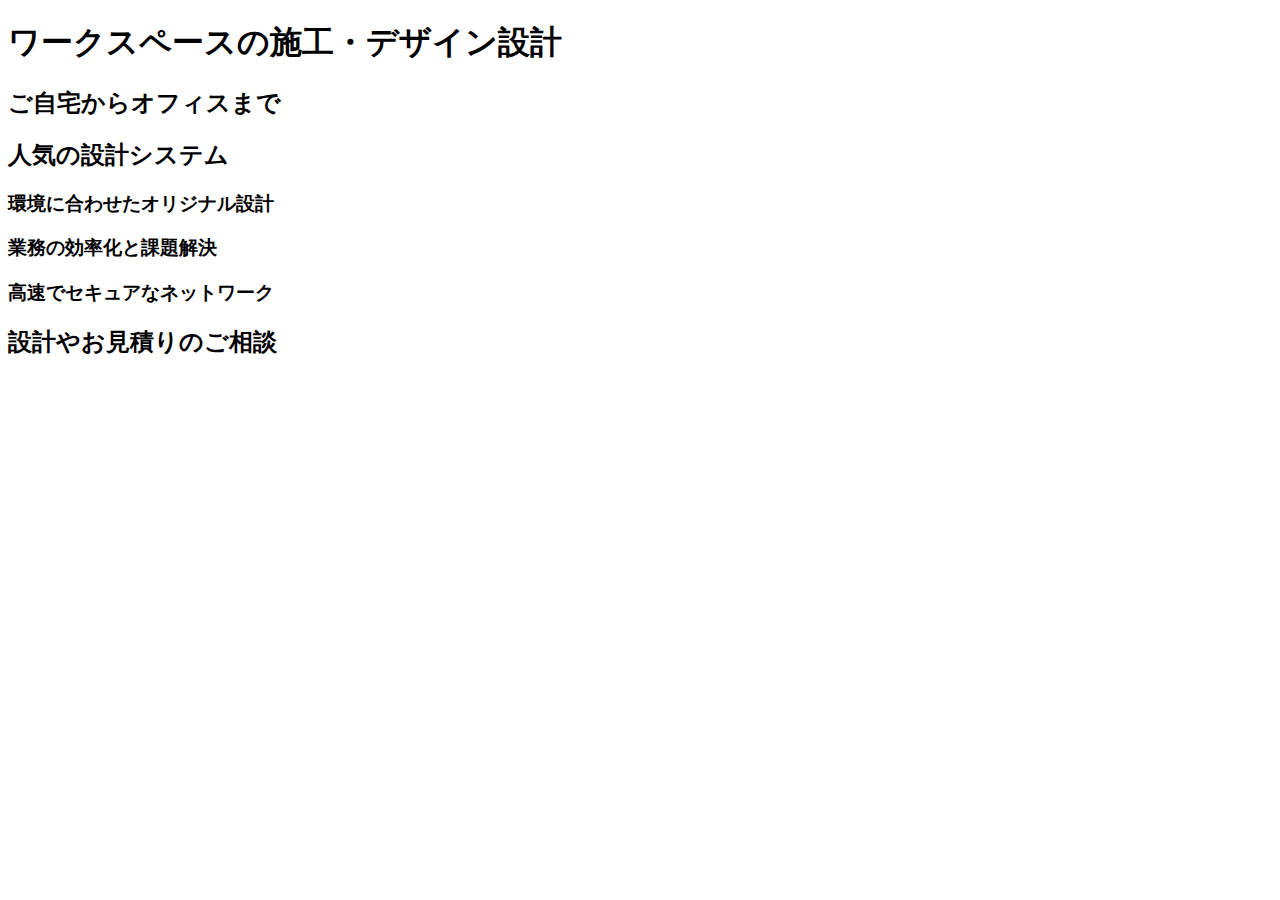
<file: index.html>
<!DOCTYPE html>
<html lang="ja">
<head>
    <meta charset="UTF-8">
    <meta http-equiv="X-UA-Compatible" content="IE=edge">
    <meta name="viewport" content="width=device-width, initial-scale=1.0">
    <title>top</title>
</head>
<body>
    <!-- ヘッダー -->
    <header class="header"></header>
    <!-- ヒーローヘッダー -->
    <section class="hero">
        <h1>ワークスペースの施工・デザイン設計</h1>
    </section>
    <!-- メッセージ -->
    <section class="msg">
        <h2>ご自宅からオフィスまで</h2>
    </section>
    <!-- 人気のシステム -->
    <section class="systems">
        <h2>人気の設計システム</h2>
        <h3>環境に合わせたオリジナル設計</h3>
        <h3>業務の効率化と課題解決</h3>
        <h3>高速でセキュアなネットワーク</h3>
        
    </section>
    <!-- メッセージ -->
    <section class="msg">
        <h2>設計やお見積りのご相談</h2>
    </section>
    <!-- フッター -->
    <footer class="footer"></footer>
    
</body> 
</html>
</file>
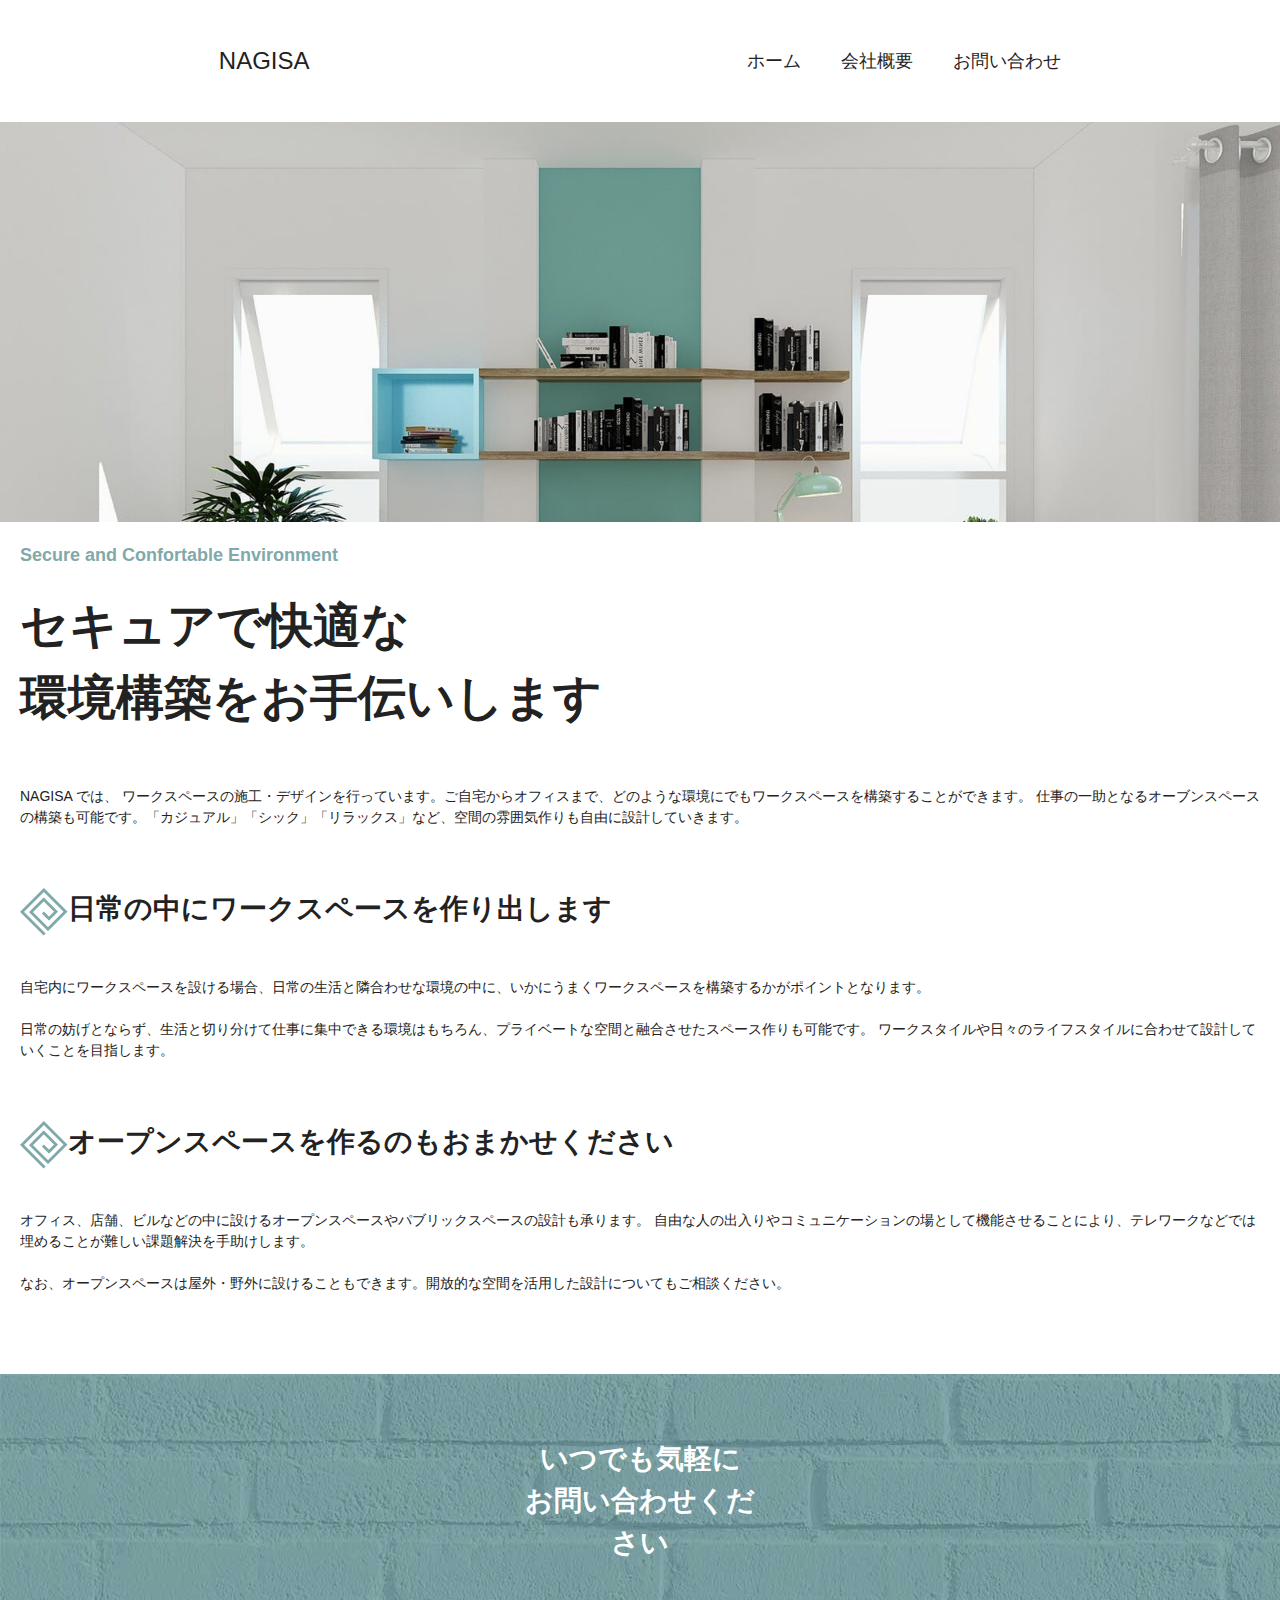
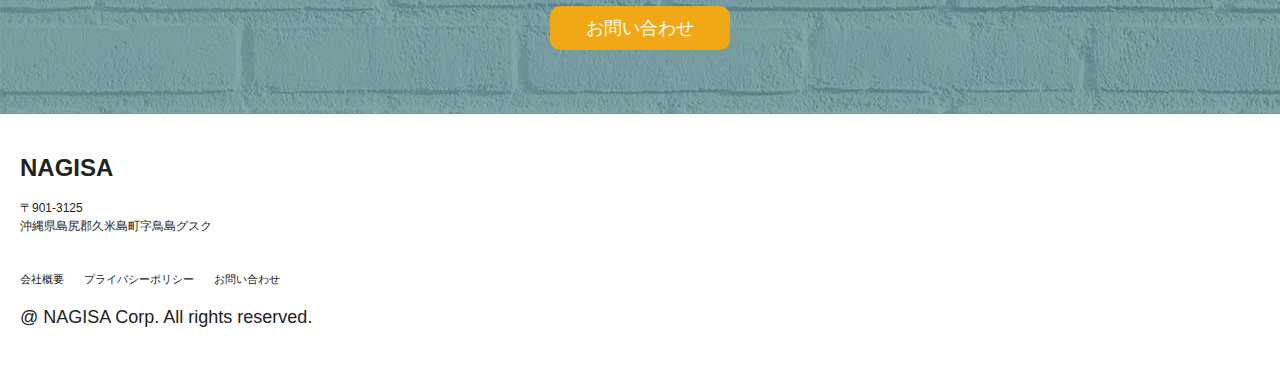
<file: content.html>
<!DOCTYPE html>
<html lang="ja">
<head>
    <meta charset="UTF-8">
    <meta http-equiv="X-UA-Compatible" content="IE=edge">
    <meta name="viewport" content="width=device-width, initial-scale=1.0">
    <title>セキュアで快適な環境構築をお手伝いします|NAGISA</title>
    <link href="https://fonts googleapis.com/css2?family=Montserrat:wght@400;700&family=Noto Sans+JP:wght700;900&display=swap" rel="stylesheet">
    <link rel="stylesheet" href="reset.css">
    <link rel="stylesheet" href="style.css">

</head>
<body>
    <!-- ヘッダー -->
    <header class="header">
        <p class="logo">
            NAGISA
        </p>
        <nav class="menu">
            <p>ホーム</p>
            <p>会社概要</p>
            <p>お問い合わせ</p>
        </nav>
    </header>
    <!-- ヘッダー画像 -->
    <header class="headimg"></header>
    <!-- 記事 -->
    <article class="content">
        <!-- サブタイトル -->
        <div class="subtitle">
            Secure and Confortable Environment
        </div>
        <h1>セキュアで快適な<br>環境構築をお手伝いします</h1>
        <p>NAGISA では、 ワークスペースの施工・デザインを行っています。ご自宅からオフィスまで、どのような環境にでもワークスペースを構築することができます。
            仕事の一助となるオーブンスペースの構築も可能です。「カジュアル」「シック」「リラックス」など、空間の雰囲気作りも自由に設計していきます。
        </p>
        <h2 class="pass813">
            <img src="img/pass 813.png" alt="菱形記号">
            <span>日常の中にワークスペースを作り出します</span>
        </h2>
        <p>
            自宅内にワークスペースを設ける場合、日常の生活と隣合わせな環境の中に、いかにうまくワークスペースを構築するかがポイントとなります。
            <br>
            <br>日常の妨げとならず、生活と切り分けて仕事に集中できる環境はもちろん、プライベートな空間と融合させたスペース作りも可能です。
            ワークスタイルや日々のライフスタイルに合わせて設計していくことを目指します。 
        </p>
        <h2 class="pass813">
            <img src="img/pass 813.png" alt="菱形記号">
            <span>オープンスペースを作るのもおまかせください</span>
        </h2>
        <p>
            オフィス、店舗、ビルなどの中に設けるオープンスペースやパブリックスペースの設計も承ります。
            自由な人の出入りやコミュニケーションの場として機能させることにより、テレワークなどでは埋めることが難しい課題解決を手助けします。
        <br>
        <br>なお、オープンスペースは屋外・野外に設けることもできます。開放的な空間を活用した設計についてもご相談ください。</br>
    </article>
    <!-- メッセージ -->
    <section class="msg">
        <div class="contact_button">
            <h2>いつでも気軽に<br>お問い合わせください</h2>
            <button class="contact" href="#">
                <p>お問い合わせ</p>
            </button>
        </div>
    </section>
    <!-- フッター -->
    <footer class="footer">
        <div class="footer_contents">

            <div class="logo_adress">
                <h2>NAGISA</h2>
                <p class="adress">
                    〒901-3125<br>
                    沖縄県島尻郡久米島町字鳥島グスク
                </p>
            </div>
            
            <div class="infomation">
                
                <ul class="profile" style="list-style: none;">
                    <li>会社概要</li>
                    <li>プライバシーポリシー</li>
                    <li>お問い合わせ</li>
                </ul>
                
            </div>
            <div class="copyright">
                <p> @ NAGISA Corp. All rights reserved.</p>
                
            </div>
        </div>
    </footer>
</body>
</html>
</file>
<file: style.css>
/* このファイルはUTF-8で書かれています */
@charset "UTF-8";

/* 基本フォント */
body{
    color:#222222;
    font-family: sans-serif;
}

.header{
    display: flex;
    flex-direction: column;
    justify-content: space-between;
    align-items: center;
    padding: 0;
    
}

.logo{
    margin: 20px auto;
    font-size: 24px;
    font-style: bold;

}

.menu{
    display: flex;
    justify-content: space-between;
    gap: 40px;
    margin-bottom: 20px;
    
}

.menu p{
    font-size: 18px;
}

.headimg{
    width: 100vw;
    height: 200px;
    background: url(img/workspace-front.jpg);
    background-size: cover;
}

/* タイトルのフォントファミリー、サイズ、太さ、行の高さを指定。
モバイルファーストでモバイル版の設定を先に記述。
PC版で値が変わる設定はメディアクエリで。 */
h1{
    margin-top:21px;
    margin-bottom:52px;
    font-family: 'Noto Sans JP',sans-serif;
    font-size:32px;
    /* フォントの太さ */
    font-weight:900;
    /* 行の高さは48/32=1.5 ,72/48=1.5*/
    line-height:1.5;
}

/* モバイル版では改行不要 */
h1 br{
    display:none;
}

h2{
    font-family: 'Noto Sans JP',sans-serif;
    font-size:22px;
    /* フォントの太さ */
    font-weight:bold;
    /* 行の高さは48/32=1.5 ,72/48=1.5*/
    line-height:1.5;
    margin-bottom: 41px;
}

.content{
    padding: 20px;
}

.content p{
    font-size:14px;
    margin-bottom: 60px;
}

.subtitle{
    color:#7FA9AA;
    font-family: 'Montserrat',sans-serif;
    font-size: 14px;
    font-weight: bold;
    line-height:1.5;
}

.msg{
    width: 100%;
    height: 340px;
    text-align: center;
    background: url(img/wall.jpg);
    position: relative;
    color: white;
}

.msg h2{
    margin-bottom: 42px;
}

.contact{
    width:180px;
    height: 44px;
    background-color: #F1A816;
    border-radius: 10px;
    border: none;
    color: white;
}
.contact_button{
    width: 240px;
    position: absolute;
    top: 50%;
    left: 50%;
    transform: translate(-50%,-50%);
}

.pass813{
    display: flex;
}

.footer{
    width: 100vw;
    height: 230px;
}

.logo_adress h2{
    font-size: 24px;
    margin-bottom: 13px;
}

.logo_adress p{
    font-size: 12px;
}

.logo_adress{
    text-align: left;
    margin-bottom: 36px;
}

.profile{
    display: flex;
    padding: 0;
    gap: 20px;
}

.profile li{
    font-size: 11px;
}

.copyright{
    font-size: 11px;
}

.footer_contents{
    margin: 36px 20px;
}



@media(min-width:768px){

    h1{
        font-size:48px;
    }
    
    h1 br{
        display:inline;
    }

    h2{
        font-size:28px;
    }

    p{
        font-size:18px;
    }
    

    .subtitle{
        font-size:18px;
    }

    .header{
        display: flex;
        justify-content: space-between;
        flex-direction: row;
        
    }

    .logo,.menu{
        margin: 43px auto;
    }

    .headimg{
        width: 100vw;
        height: 400px;
        background: url(img/workspace-front.jpg);
        background-size: cover;
    }
    

}

/* リセット/ノーマライズ/サニタイズ */
body{
    margin:0;
}

/* 文字を親要素と同じ色で表示し、下線をつけない */
a{
    color:inherit;
    text-decoration: none;
}
</file>
